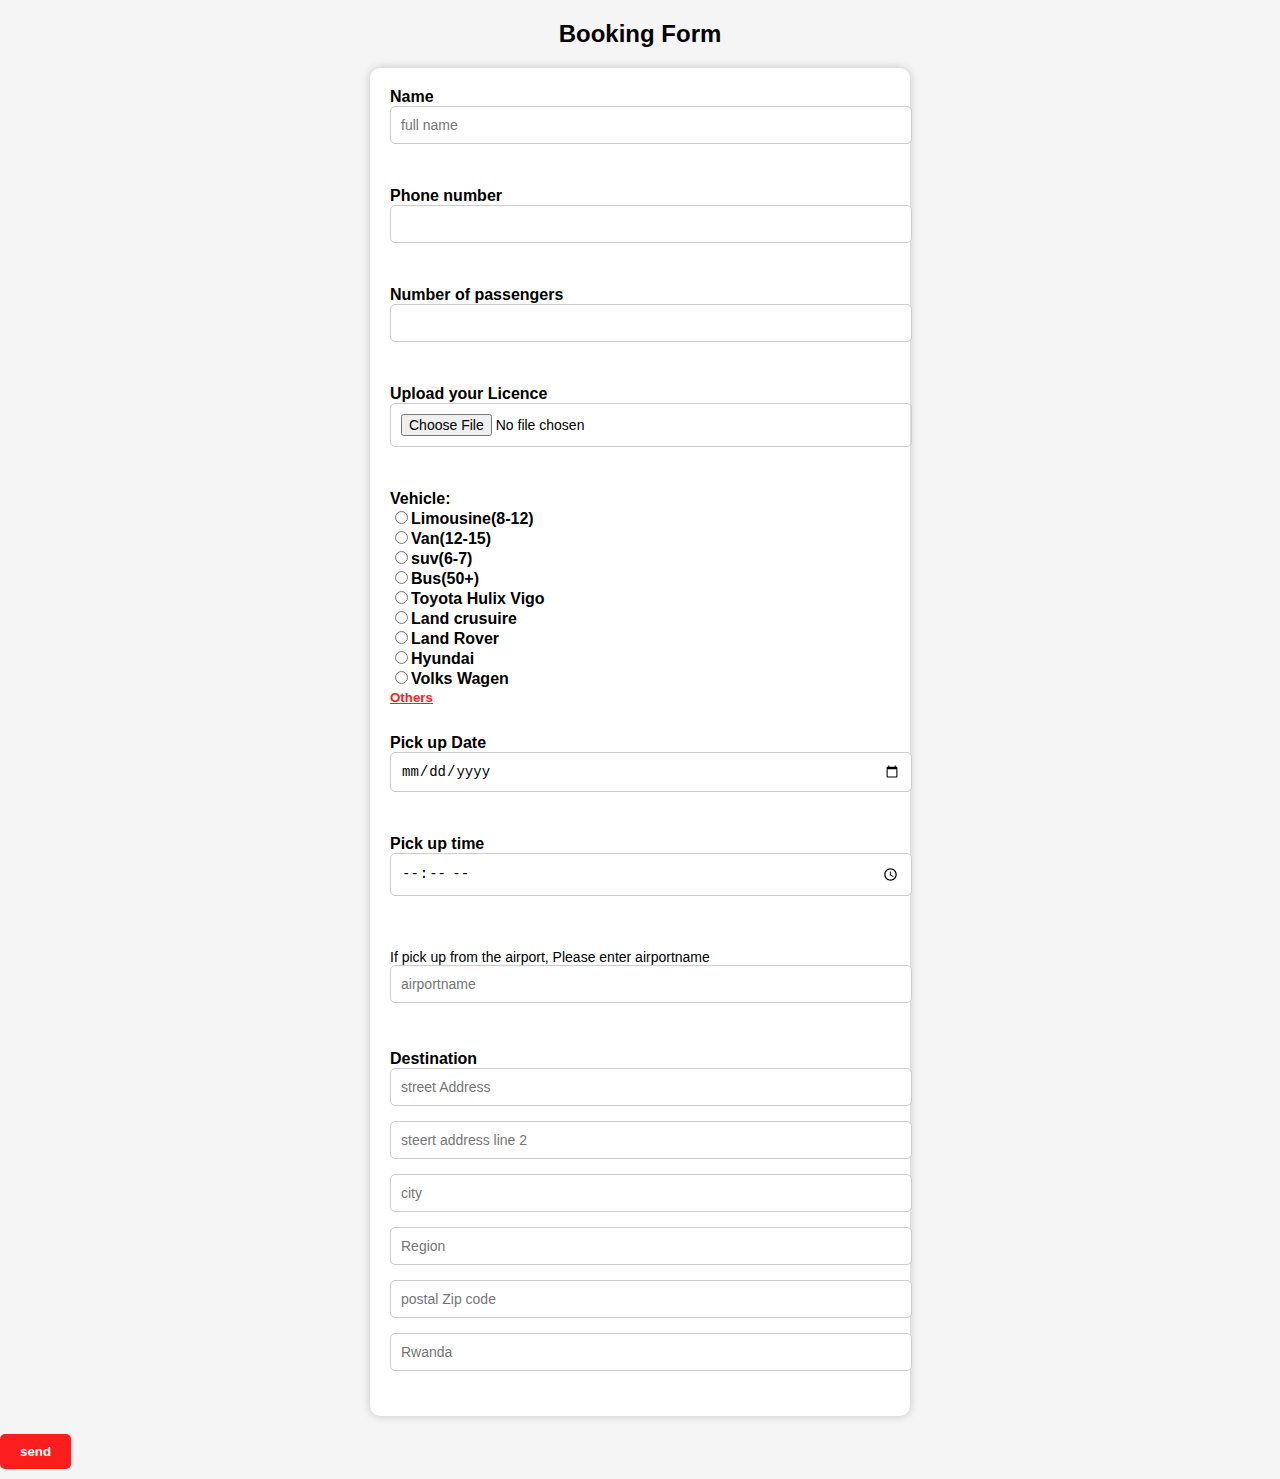
<file: Book.html>
<!DOCTYPE html>
<html lang="en">
<head>
    <meta charset="UTF-8">
    <meta http-equiv="X-UA-Compatible" content="IE=edge">
    <meta name="viewport" content="width=device-width, initial-scale=1.0">
    <title>Booking car form</title>
    <style>
        body {
            font-family: Arial, sans-serif;
            background-color: #f5f5f5;
            margin: 0;
            padding: 0;
        }

        h2 {
            text-align: center;
            margin-top: 20px;
        }

        form {
            max-width: 500px;
            margin: 0 auto;
            background-color: white;
            padding: 20px;
            border-radius: 10px;
            box-shadow: 0 0 10px rgba(0, 0, 0, 0.2);
        }

        label {
            display: block;
            margin-bottom: 10px;
            font-weight: bold;
        }

        input[type="text"],
        input[type="tel"],
        input[type="number"],
        input[type="date"],
        input[type="time"],
        input[type="file"] {
            width: 100%;
            padding: 10px;
            margin-bottom: 15px;
            border: 1px solid #ccc;
            border-radius: 5px;
            font-size: 14px;
        }

        input[type="button"] {
            background-color: #FC1E1E;
            color: white;
            border: none;
            padding: 10px 20px;
            border-radius: 5px;
            cursor: pointer;
            font-weight: bold;
            transition: background-color 0.3s ease;
        }

        input[type="button"]:hover {
            background-color: #FF4949;
        }

        p {
            font-size: 14px;
            margin-top: 10px;
        }

        label button {
            background-color: transparent;
            color: #FC1E1E;
            border: none;
            padding: 0;
            font-weight: bold;
            cursor: pointer;
            text-decoration: underline;
        }
    </style>
</head>
<body>
    <h2>Booking Form</h2>
    <form action="BOOK" method="get">
        <label for="">Name <input type="text" name="name" id="name"placeholder="full name"></label>
        <br>
        <label for="">Phone number <input type="tel" name="phone" id="phone"></label>
        <br>
        <label for="">Number of passengers <input type="text" name="passengers" id="passengers"></label>
        <br>
        <label for="">Upload your Licence <input type="file" name="licence" id=""></label>
        <br>
        <label for=""> Vehicle: <br>
             <input type="radio" name="car" id="">Limousine(8-12) <br>
             <input type="radio" name="car" id="">Van(12-15) <br>
             <input type="radio" name="car" id="">suv(6-7) <br>
             <input type="radio" name="car" id="">Bus(50+) <br>
             <input type="radio" name="car" id="">Toyota Hulix Vigo <br>
             <input type="radio" name="car" id="">Land crusuire <br>
             <input type="radio" name="car" id="">Land Rover <br>
             <input type="radio" name="car" id="">Hyundai <br>
             <input type="radio" name="car" id="">Volks Wagen <br>
           <button>Others<br></button>        
        </label>
        <br>
        <label for="">Pick up Date <input type="date" name="date" id=""placeholder="pickupdate"></label>
        <br>
        <label for="">Pick up time <input type="time" name="time" id=""placeholder="Time"></label>
        <br>
        <p>If pick up from the airport, Please enter airportname <input type="text" name="airport" id=""placeholder="airportname"></p>
        <br>
        <label for="">Destination <input type="text" name="street" id=""placeholder="street Address"> 
            <br>
        <input type="text" name="street" id="" placeholder="steert address line 2"><br>
        <input type="text" name="street" id="" placeholder="city">
        <input type="text" name="street" id="" placeholder="Region">
        <br>
       <input type="number" name="code" id="" placeholder="postal Zip code">
       <input type="text" name="street" id=""placeholder="Rwanda">
        </label>
    </form>
    <script src="/pop.js"></script>
    <br>
    <label for=""><input type="button" value="send"></label>
</body>
</html>
</file>
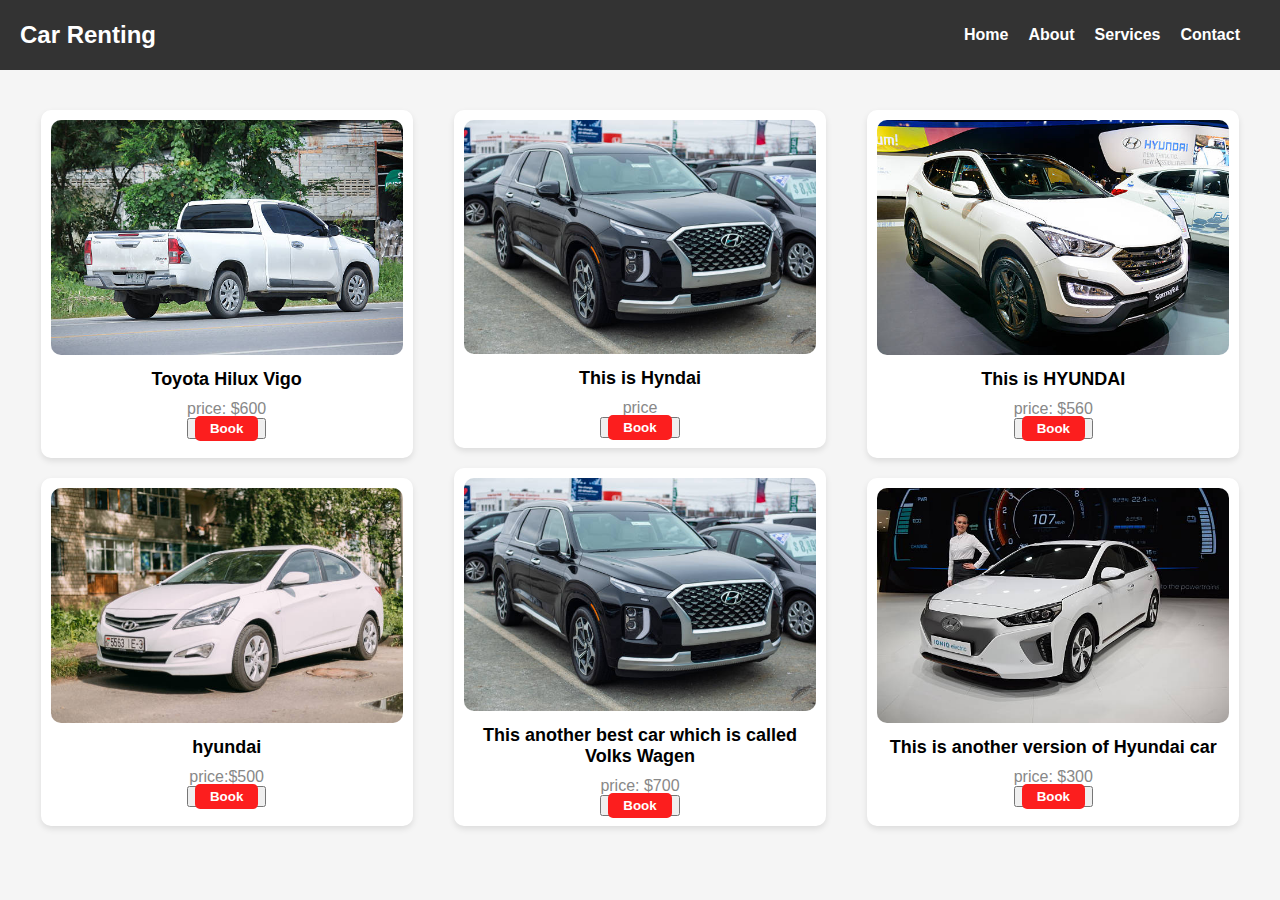
<file: home.html>
<!DOCTYPE html>
<html lang="en">
<head>
    <meta charset="UTF-8">
    <meta http-equiv="X-UA-Compatible" content="IE=edge">
    <meta name="viewport" content="width=device-width, initial-scale=1.0">
    <title>Home Page</title>
    <link rel="stylesheet" href="home.css">
</head>
<body>
    <nav>
        <div class="logo">Car Renting</div>
        <ul>
            <li><a href="#">Home</a></li>
            <li><a href="#">About</a></li>
            <li><a href="#">Services</a></li>
            <li><a href="#">Contact</a></li>
        </ul>
    </nav>
<div class="cont">
<div class="box1">
    <div class="box">
        <img src="./CSS/PHOTOS/vigo.jpg" alt="">
        <p>Toyota Hilux Vigo</p>
        <div class="price">price: $600</div>
        <button><a href="./Book.html">Book</a></button>
     </div>
     <div class="box">
        <img src="./CSS/PHOTOS/istockphoto-1006126084-612x612.jpg" alt="">
         <p>hyundai</p>
         <div class="price">price:$500</div>
         <button><a href="./Book.html">Book</a></button>
     </div>
</div>
<div class="box2">
    <div class="box ">
        <img src="./CSS/PHOTOS/istockphoto-1295841745-612x612.jpg" alt="">
        <p>This is Hyndai</p>
        <div class="price">price</div>
        <button><a href="./Book.html">Book</a></button>
    </div>
    <div class="box ">
        <img src="./CSS/PHOTOS/istockphoto-1295841745-612x612.jpg" alt="">
        <p>This another best car which is called Volks Wagen </p>
        <div class="price">price: $700</div>
        <button><a href="./Book.html">Book</a></button>
    </div>
</div>
<div class="box3">
    <div class="box ">
        <img src="./CSS/PHOTOS/istockphoto-470405943-612x612.jpg" alt="">
        <p>This is HYUNDAI </p>
        <div class="price">price: $560</div>
        <button><a href="Book.html">Book</a></button>
    </div>
    <div class="box ">
        <img src="./CSS/PHOTOS/hyundai.jpg" alt="">
        <p>This is another version of Hyundai car </p>
        <div class="price">price: $300</div>
        <button><a href="./Book.html">Book</a></button>
    </div>
</div>
</div>
</body>
</html>
</file>
<file: home.css>
body {
    margin: 0;
    padding: 0;
    font-family: Arial, sans-serif;
    background-color: #f5f5f5;
}
nav {
    display: flex;
    justify-content: space-between;
    align-items: center;
    background-color: #333;
    color: white;
    padding: 10px 20px;
}

.logo {
    font-size: 24px;
    font-weight: bold;
}

ul {
    list-style: none;
    display: flex;
}

ul li {
    margin-right: 20px;
}

ul li a {
    text-decoration: none;
    color: white;
    font-weight: bold;
    transition: color 0.3s ease;
}

ul li a:hover {
    color: #FC1E1E;
}

.cont {
    display: flex;
    flex-wrap: wrap;
    justify-content: space-around;
    margin: 20px;
}

.box1,
.box2,
.box3 {
    display: flex;
    flex-wrap: wrap;
    justify-content: space-between;
    width: 30%;
    padding: 10px;
}

.box {
    background-color: white;
    border-radius: 10px;
    box-shadow: 0px 3px 6px rgba(0, 0, 0, 0.1);
    padding: 10px;
    text-align: center;
    margin: 10px 0;
}

.box img {
    max-width: 100%;
    border-radius: 10px;
}

.box p {
    margin: 10px 0;
    font-size: 18px;
    font-weight: bold;
}

.price {
    font-size: 16px;
    color: #888;
}

button a {
    text-decoration: none;
    color: white;
    padding: 5px 15px;
    background-color: #FC1E1E;
    border: none;
    border-radius: 5px;
    font-weight: bold;
    transition: background-color 0.3s ease;
}

button a:hover {
    background-color: #FF4949;
}
</file>
